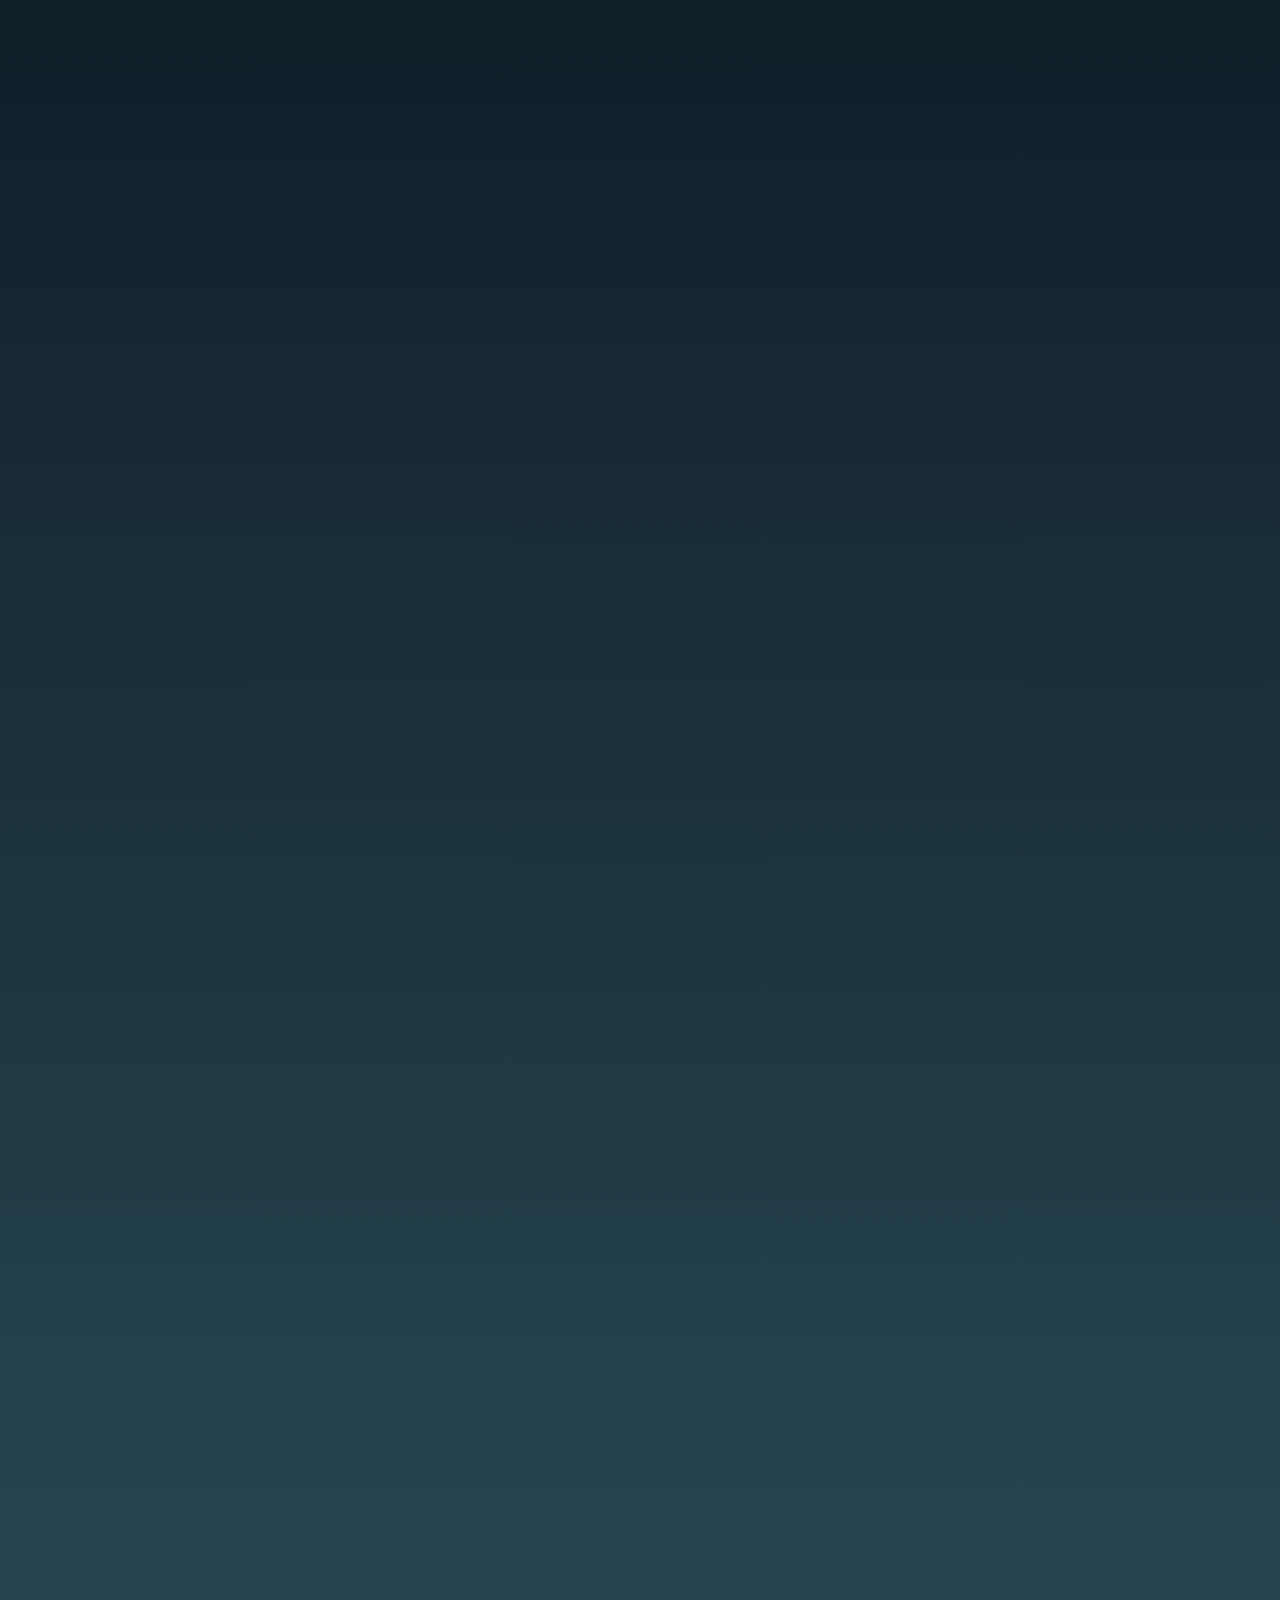
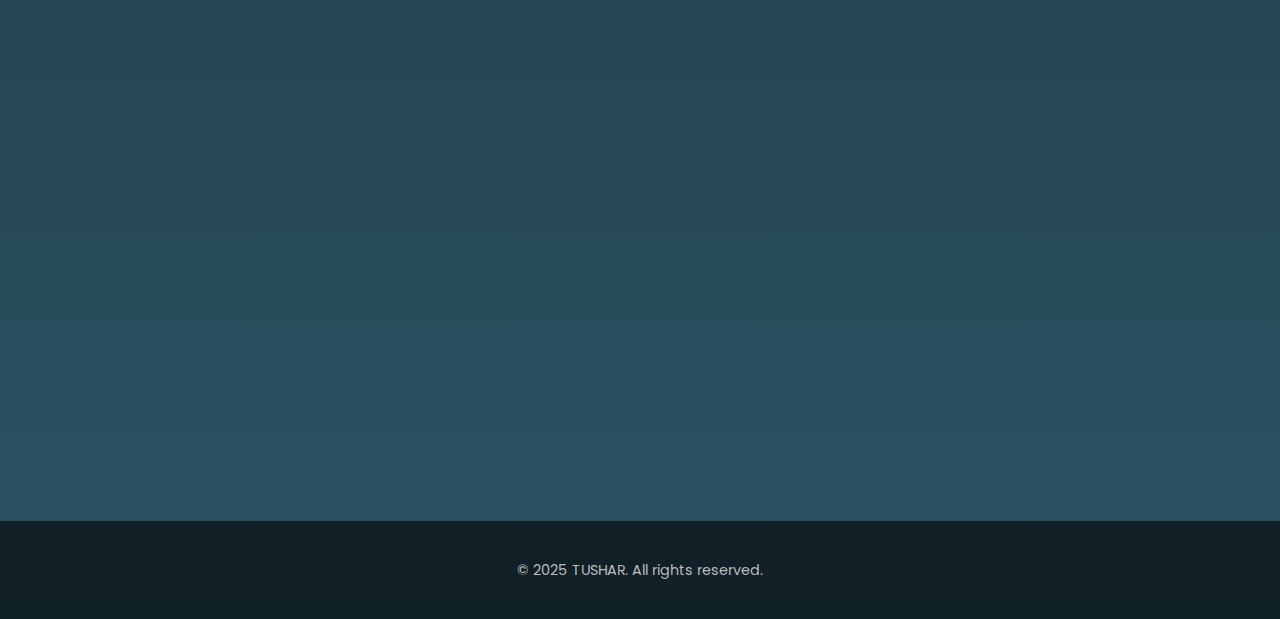
<file: index.html>
<!DOCTYPE html>
<html lang="en">
<head>
  <meta charset="UTF-8" />
  <meta name="viewport" content="width=device-width, initial-scale=1.0" />
  <title>TUSHAR | Portfolio</title>
  <link rel="stylesheet" href="style.css" />
  <link href="https://fonts.googleapis.com/css2?family=Poppins:wght@400;600&display=swap" rel="stylesheet">
</head>
<body>
  <header class="fade-in">
    <h1>TUSHAR</h1>
    <p>Frontend Developer | Web & App Enthusiast</p>
    <nav>
      <a href="#about">About</a>
      <a href="#projects">Projects</a>
      <a href="#skills">Skills</a>
      <a href="#contact">Contact</a>
    </nav>
  </header>

  <section id="about" class="fade-in">
    <h2>About Me</h2>
    <p>
      I'm a Frontend Developer skilled in HTML, CSS, JavaScript, and ReactJS.
      I’ve built full-stack apps like CoinPilot, e-commerce platforms, and interactive UIs, focusing on clean code and user experience.
    </p>
  </section>

  <section id="projects" class="fade-in">
    <h2>Projects</h2>

    <div class="project-card" onclick="window.open('https://github.com/Tushar-2808/CoinPilot','_blank')">
      <div class="project-title">
        <h3>CoinPilot</h3>
        <a href="https://coinpilot.netlify.app" target="_blank" class="live-link">Live Demo</a>
      </div>
      <ul class="project-details">
        <li>Full-stack personal finance tracker</li>
        <li>Firebase backend with real-time data</li>
        <li>Tracks income, expenses, balance</li>
        <li>Responsive dashboard & transaction log</li>
      </ul>
    </div>

    <div class="project-card" onclick="window.open('https://github.com/Tushar-2808/Spotify-App','_blank')">
      <div class="project-title">
        <h3>Spotify Clone</h3>
      </div>
      <ul class="project-details">
        <li>UI clone with playlist & playback features</li>
        <li>Built with HTML, CSS & JavaScript</li>
        <li>Responsive layout and album artwork</li>
      </ul>
    </div>

    <div class="project-card" onclick="window.open('https://github.com/Tushar-2808/E-Commerce','_blank')">
      <div class="project-title">
        <h3>E-Commerce Website</h3>
      </div>
      <ul class="project-details">
        <li>Product filtering, cart, authentication</li>
        <li>Backend integrated with Firebase</li>
        <li>Responsive and optimized UI</li>
      </ul>
    </div>

    <div class="project-card" onclick="window.open('https://github.com/Tushar-2808/QuizWebsite','_blank')">
      <div class="project-title">
        <h3>Quiz Website</h3>
      </div>
      <ul class="project-details">
        <li>Multiple-choice quiz with real-time scoring</li>
        <li>Feedback and UI built with HTML/CSS/JS</li>
        <li>Great for DOM manipulation practice</li>
      </ul>
    </div>
  </section>

  <section id="skills" class="fade-in">
    <h2>Skills</h2>
    <ul class="skills-list">
      <li>HTML</li>
      <li>CSS</li>
      <li>JavaScript</li>
      <li>ReactJS</li>
      <li>Firebase</li>
      <li>Tailwind CSS</li>
    </ul>
  </section>

  <section id="contact" class="fade-in">
    <h2>Contact</h2>
    <p>Email: <a href="mailto:tkumar2808@gmail.com">tkumar2808@gmail.com</a></p>
    <p>GitHub: <a href="https://github.com/Tushar-2808" target="_blank">Tushar-2808</a></p>
    <p>LinkedIn: <a href="https://linkedin.com/in/tushar2808" target="_blank">tushar2808</a></p>
    <p>Mobile: 8727966603</p>
  </section>

  <footer>
    <p>&copy; 2025 TUSHAR. All rights reserved.</p>
  </footer>
</body>
</html>
</file>
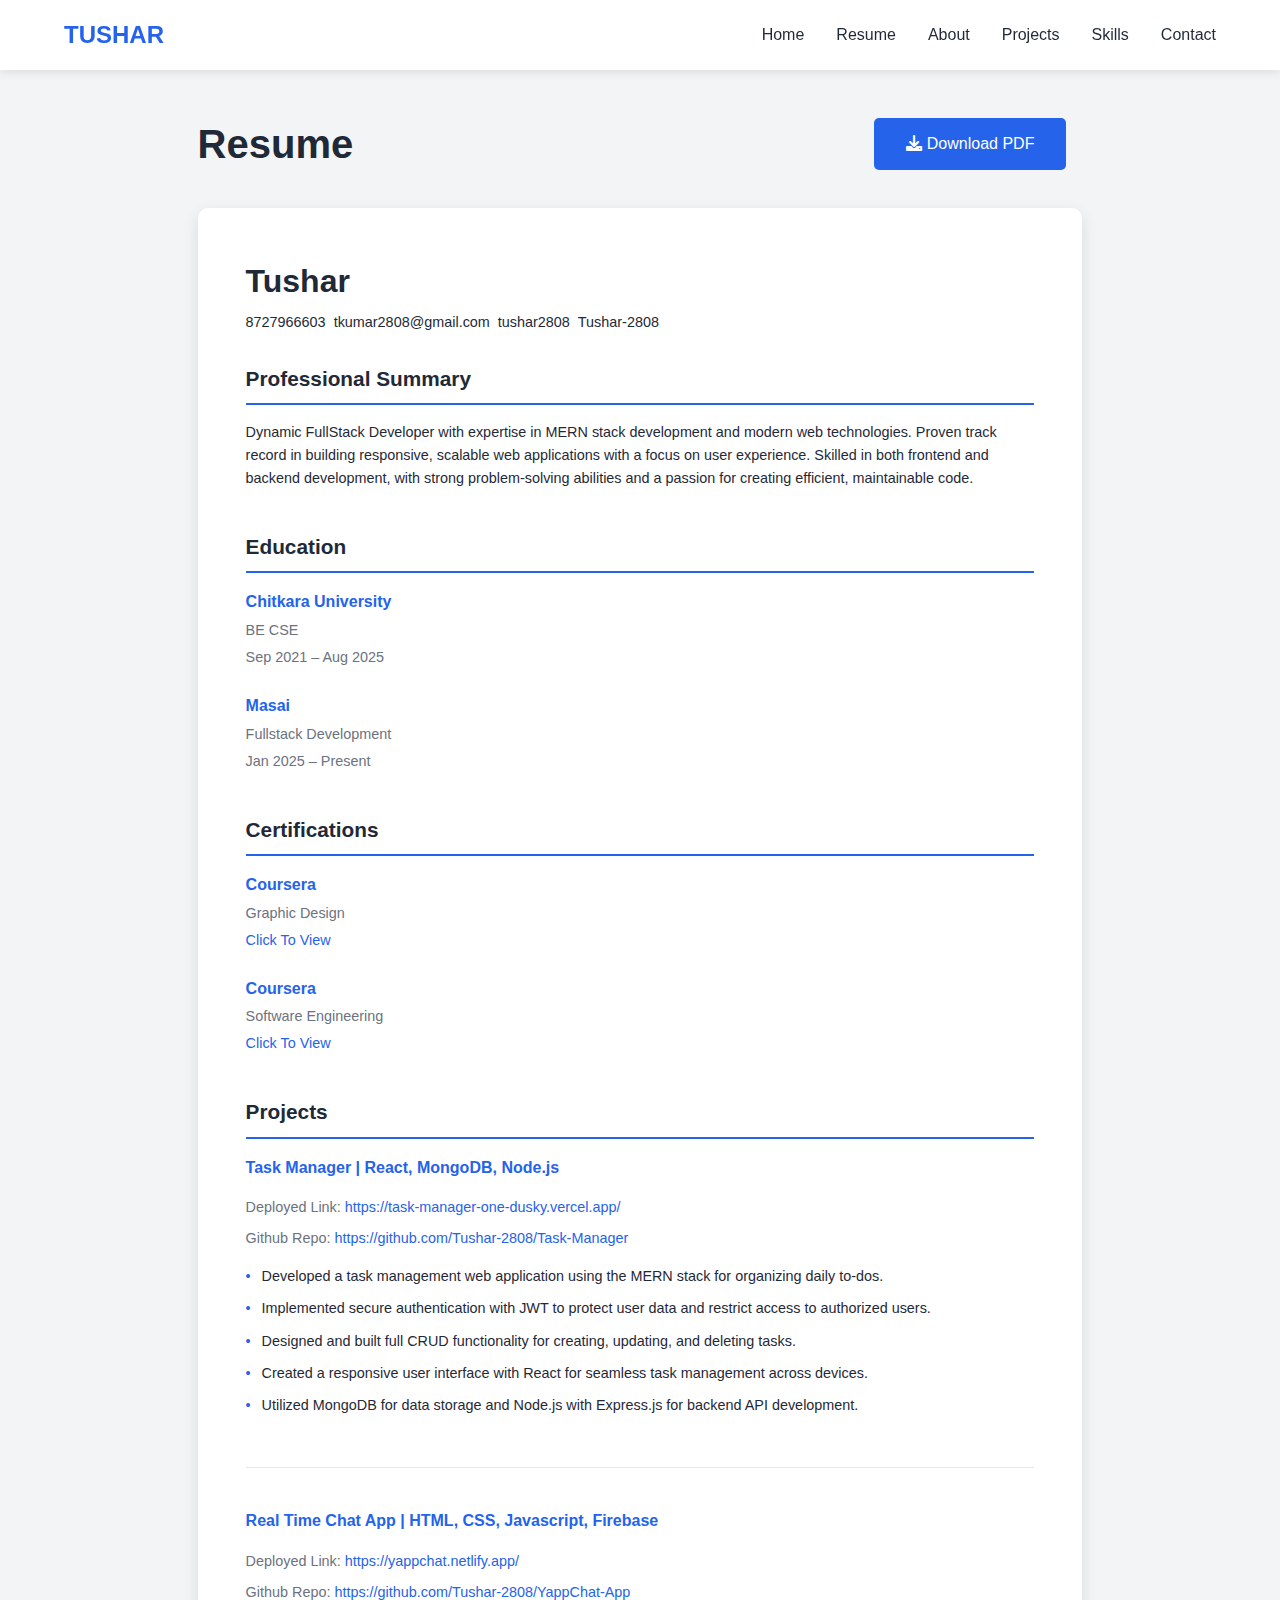
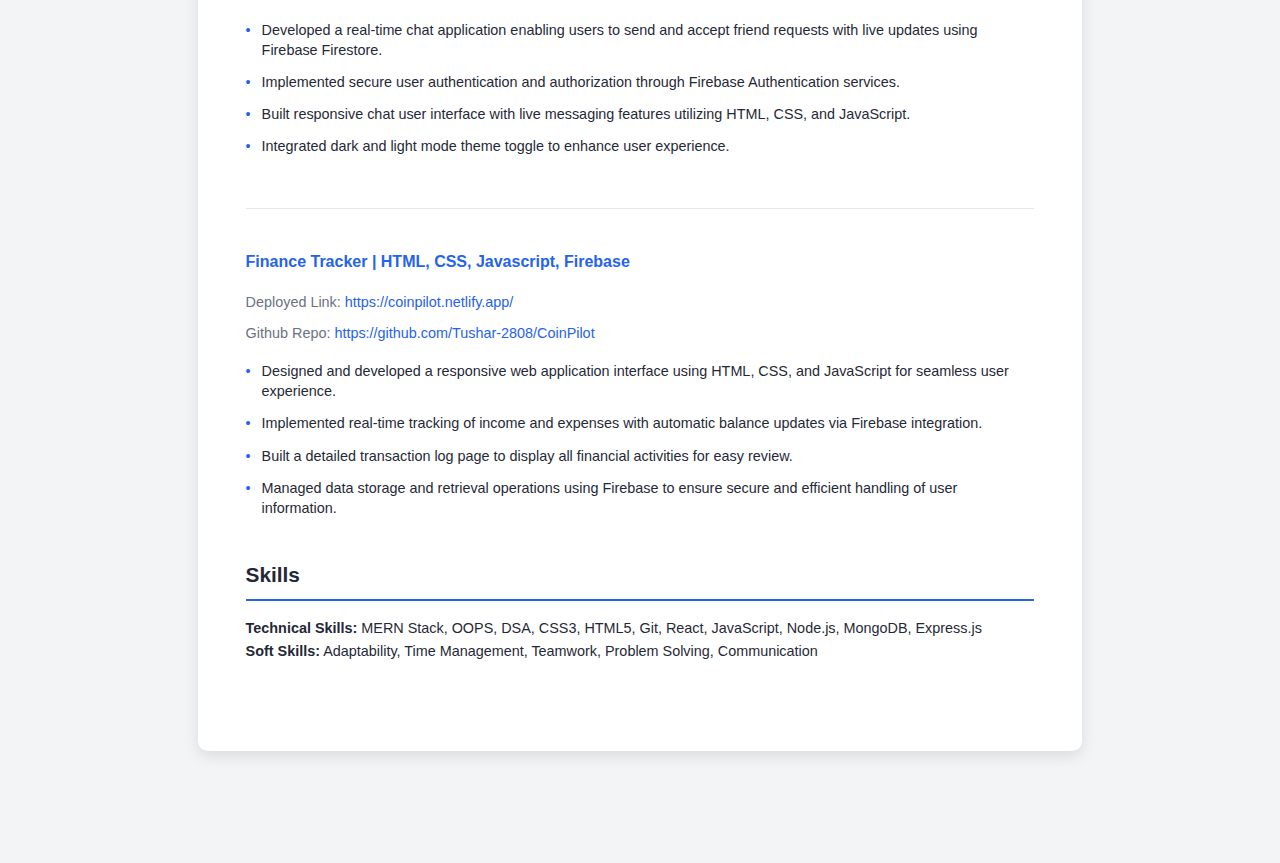
<file: resume.html>
<!DOCTYPE html>
<html lang="en">
<head>
    <meta charset="UTF-8">
    <meta name="viewport" content="width=device-width, initial-scale=1.0">
    <meta name="description" content="Tushar Kumar - FullStack Developer Resume showcasing skills, projects, and experience">
    <meta name="keywords" content="FullStack Developer, Resume, Web Development, React, Node.js, MongoDB">
    <title>Tushar Kumar | FullStack Developer Resume</title>
    <link rel="stylesheet" href="styles.css">
    <link rel="stylesheet" href="https://cdnjs.cloudflare.com/ajax/libs/font-awesome/6.0.0/css/all.min.css">
    <link rel="preconnect" href="https://fonts.googleapis.com">
    <link rel="preconnect" href="https://fonts.gstatic.com" crossorigin>
    <link href="https://fonts.googleapis.com/css2?family=Poppins:wght@300;400;500;600;700&display=swap" rel="stylesheet">
</head>
<body>
    <!-- Navigation -->
    <nav class="navbar">
        <div class="logo">TUSHAR</div>
        <ul class="nav-links">
            <li><a href="index.html">Home</a></li>
            <li><a href="resume.html">Resume</a></li>
            <li><a href="index.html#about">About</a></li>
            <li><a href="index.html#projects">Projects</a></li>
            <li><a href="index.html#skills">Skills</a></li>
            <li><a href="index.html#contact">Contact</a></li>
        </ul>
        <div class="hamburger">
            <span></span>
            <span></span>
            <span></span>
        </div>
    </nav>

    <!-- Resume Section -->
    <section class="resume-full">
        <div class="resume-container">
            <div class="resume-header">
                <h1>Resume</h1>
                <div class="resume-actions">
                    <a href="https://drive.google.com/uc?export=download&id=10CSlOe2R9C13NESLcyq9IXLPnB47zjus" class="btn primary">
                        <i class="fas fa-download"></i> Download PDF
                    </a>
                </div>
            </div>
            <div class="resume-content">
                <h2>Tushar</h2>
                <div class="contact-info">
                    <a href="tel:+918727966603">8727966603</a>  <a href="mailto:tkumar2808@gmail.com">tkumar2808@gmail.com</a>  <a href="https://linkedin.com/in/tushar2808" target="_blank">tushar2808</a>  <a href="https://github.com/Tushar-2808" target="_blank">Tushar-2808</a>
                </div>

                <div class="resume-section">
                    <h3>Professional Summary</h3>
                    <p>Dynamic FullStack Developer with expertise in MERN stack development and modern web technologies. Proven track record in building responsive, scalable web applications with a focus on user experience. Skilled in both frontend and backend development, with strong problem-solving abilities and a passion for creating efficient, maintainable code.</p>
                </div>

                <div class="resume-section">
                    <h3>Education</h3>
                    <div class="education-item">
                        <h4>Chitkara University</h4>
                        <p>BE CSE</p>
                        <p>Sep 2021 – Aug 2025</p>
                    </div>
                    <div class="education-item">
                        <h4>Masai</h4>
                        <p>Fullstack Development</p>
                        <p>Jan 2025 – Present</p>
                    </div>
                </div>

                <div class="resume-section">
                    <h3>Certifications</h3>
                    <div class="certification-item">
                        <h4>Coursera</h4>
                        <p>Graphic Design</p>
                        <a href="https://www.coursera.org/account/accomplishments/specialization/74XYM8QUG8YY?utm_source=link&utm_medium=certificate&utm_content=cert_image&utm_campaign=sharing_cta&utm_product=s12n" class="cert-link">Click To View</a>
                    </div>
                    <div class="certification-item">
                        <h4>Coursera</h4>
                        <p>Software Engineering</p>
                        <a href="https://www.coursera.org/account/accomplishments/specialization/LC2CFAATXA74?utm_source=link&utm_medium=certificate&utm_content=cert_image&utm_campaign=sharing_cta&utm_product=s12n" class="cert-link">Click To View</a>
                    </div>
                </div>

                <div class="resume-section">
                    <h3>Projects</h3>
                    <div class="project-item">
                        <h4>Task Manager | React, MongoDB, Node.js</h4>
                        <p>Deployed Link: <a href="https://task-manager-one-dusky.vercel.app/" target="_blank">https://task-manager-one-dusky.vercel.app/</a></p>
                        <p>Github Repo: <a href="https://github.com/Tushar-2808/Task-Manager" target="_blank">https://github.com/Tushar-2808/Task-Manager</a></p>
                        <ul>
                            <li>Developed a task management web application using the MERN stack for organizing daily to-dos.</li>
                            <li>Implemented secure authentication with JWT to protect user data and restrict access to authorized users.</li>
                            <li>Designed and built full CRUD functionality for creating, updating, and deleting tasks.</li>
                            <li>Created a responsive user interface with React for seamless task management across devices.</li>
                            <li>Utilized MongoDB for data storage and Node.js with Express.js for backend API development.</li>
                        </ul>
                    </div>

                    <div class="project-item">
                        <h4>Real Time Chat App | HTML, CSS, Javascript, Firebase</h4>
                        <p>Deployed Link: <a href="https://yappchat.netlify.app/" target="_blank">https://yappchat.netlify.app/</a></p>
                        <p>Github Repo: <a href="https://github.com/Tushar-2808/YappChat-App" target="_blank">https://github.com/Tushar-2808/YappChat-App</a></p>
                        <ul>
                            <li>Developed a real-time chat application enabling users to send and accept friend requests with live updates using Firebase Firestore.</li>
                            <li>Implemented secure user authentication and authorization through Firebase Authentication services.</li>
                            <li>Built responsive chat user interface with live messaging features utilizing HTML, CSS, and JavaScript.</li>
                            <li>Integrated dark and light mode theme toggle to enhance user experience.</li>
                        </ul>
                    </div>

                    <div class="project-item">
                        <h4>Finance Tracker | HTML, CSS, Javascript, Firebase</h4>
                        <p>Deployed Link: <a href="https://coinpilot.netlify.app/" target="_blank">https://coinpilot.netlify.app/</a></p>
                        <p>Github Repo: <a href="https://github.com/Tushar-2808/CoinPilot" target="_blank">https://github.com/Tushar-2808/CoinPilot</a></p>
                        <ul>
                            <li>Designed and developed a responsive web application interface using HTML, CSS, and JavaScript for seamless user experience.</li>
                            <li>Implemented real-time tracking of income and expenses with automatic balance updates via Firebase integration.</li>
                            <li>Built a detailed transaction log page to display all financial activities for easy review.</li>
                            <li>Managed data storage and retrieval operations using Firebase to ensure secure and efficient handling of user information.</li>
                        </ul>
                    </div>
                </div>

                <div class="resume-section">
                    <h3>Skills</h3>
                    <p><strong>Technical Skills:</strong> MERN Stack, OOPS, DSA, CSS3, HTML5, Git, React, JavaScript, Node.js, MongoDB, Express.js</p>
                    <p><strong>Soft Skills:</strong> Adaptability, Time Management, Teamwork, Problem Solving, Communication</p>
                </div>
            </div>
        </div>
    </section>

    <script src="script.js"></script>
</body>
</html>
</file>
<file: style.css>
* {
  box-sizing: border-box;
  scroll-behavior: smooth;
}

body {
  font-family: 'Poppins', sans-serif;
  margin: 0;
  background: linear-gradient(to bottom, #0f2027, #203a43, #2c5364);
  color: #f0f0f0;
}

header {
  background: rgba(0, 0, 0, 0.7);
  color: #fff;
  padding: 3rem 1rem;
  text-align: center;
}

header h1 {
  font-size: 2.5rem;
  margin-bottom: 0.3rem;
  letter-spacing: 1px;
}

header p {
  margin: 0;
  font-size: 1.1rem;
  color: #aaa;
}

nav {
  margin-top: 1rem;
}

nav a {
  margin: 0 0.7rem;
  color: #90cdf4;
  text-decoration: none;
  font-weight: 600;
}

nav a:hover {
  color: #fff;
}

section {
  max-width: 1000px;
  margin: auto;
  padding: 2rem 1.5rem;
}

h2 {
  color: #90cdf4;
  margin-bottom: 1.5rem;
  font-size: 2rem;
}

.project-card {
  display: block;
  background: rgba(255, 255, 255, 0.05);
  border-left: 4px solid #1e88e5;
  margin-bottom: 1.5rem;
  padding: 1rem 1.5rem;
  box-shadow: 0 5px 15px rgba(0,0,0,0.2);
  transition: transform 0.3s ease, background 0.3s ease;
  border-radius: 8px;
  color: inherit;
  text-decoration: none;
}

.project-card:hover {
  background: rgba(255, 255, 255, 0.1);
  transform: translateY(-5px);
}

.skills-list {
  display: grid;
  grid-template-columns: repeat(auto-fit, minmax(120px, 1fr));
  gap: 1rem;
  list-style: none;
  padding: 0;
}

.skills-list li {
  background: rgba(255, 255, 255, 0.08);
  padding: 0.8rem 1rem;
  border-radius: 5px;
  text-align: center;
  transition: background 0.3s ease;
}

.skills-list li:hover {
  background: #1e88e5;
  color: white;
}

footer {
  text-align: center;
  background: rgba(0, 0, 0, 0.6);
  color: #bbb;
  padding: 1.5rem;
  font-size: 0.9rem;
}

/* Animations */
.fade-in {
  opacity: 0;
  transform: translateY(20px);
  animation: fadeInUp 0.7s ease-out forwards;
}

.fade-in:nth-of-type(2) { animation-delay: 0.2s; }
.fade-in:nth-of-type(3) { animation-delay: 0.4s; }
.fade-in:nth-of-type(4) { animation-delay: 0.6s; }
.fade-in:nth-of-type(5) { animation-delay: 0.8s; }

@keyframes fadeInUp {
  to {
    opacity: 1;
    transform: none;
  }
}

a {
  color: #1e88e5;
}

a:hover {
  text-decoration: underline;
}
</file>
<file: styles.css>
/* Reset and Base Styles */
* {
    margin: 0;
    padding: 0;
    box-sizing: border-box;
}

:root {
    --primary-color: #2563eb;
    --secondary-color: #1e40af;
    --text-color: #1f2937;
    --light-text: #6b7280;
    --background: #ffffff;
    --section-bg: #f3f4f6;
    --card-bg: #ffffff;
    --transition: all 0.3s ease;
}

html {
    scroll-behavior: smooth;
}

body {
    font-family: 'Inter', -apple-system, BlinkMacSystemFont, 'Segoe UI', Roboto, sans-serif;
    line-height: 1.6;
    color: var(--text-color);
}

/* Navigation */
.navbar {
    position: fixed;
    top: 0;
    width: 100%;
    padding: 1rem 5%;
    background: var(--background);
    display: flex;
    justify-content: space-between;
    align-items: center;
    box-shadow: 0 2px 10px rgba(0, 0, 0, 0.1);
    z-index: 1000;
}

.logo {
    font-size: 1.5rem;
    font-weight: bold;
    color: var(--primary-color);
}

.nav-links {
    display: flex;
    list-style: none;
    gap: 2rem;
}

.nav-links a {
    text-decoration: none;
    color: var(--text-color);
    font-weight: 500;
    transition: var(--transition);
}

.nav-links a:hover {
    color: var(--primary-color);
}

.hamburger {
    display: none;
    flex-direction: column;
    gap: 6px;
    cursor: pointer;
}

.hamburger span {
    width: 25px;
    height: 2px;
    background: var(--text-color);
    transition: var(--transition);
}

/* Hero Section */
.hero {
    min-height: 100vh;
    display: flex;
    align-items: center;
    padding: 0 5%;
    background: linear-gradient(135deg, #f0f9ff 0%, #e0f2fe 100%);
}

.hero-content {
    max-width: 800px;
}

.hero h1 {
    font-size: 3.5rem;
    margin-bottom: 1rem;
    color: var(--text-color);
}

.hero h2 {
    font-size: 2rem;
    color: var(--primary-color);
    margin-bottom: 1.5rem;
}

.hero p {
    font-size: 1.2rem;
    color: var(--light-text);
    margin-bottom: 2rem;
}

/* Buttons */
.btn {
    display: inline-block;
    padding: 0.8rem 2rem;
    border-radius: 5px;
    text-decoration: none;
    font-weight: 500;
    transition: var(--transition);
    margin-right: 1rem;
}

.btn.primary {
    background: var(--primary-color);
    color: white;
}

.btn.secondary {
    background: transparent;
    border: 2px solid var(--primary-color);
    color: var(--primary-color);
}

.btn:hover {
    transform: translateY(-2px);
    box-shadow: 0 5px 15px rgba(0, 0, 0, 0.1);
}

/* Sections */
section {
    padding: 5rem 5%;
}

.section-title {
    font-size: 2.5rem;
    text-align: center;
    margin-bottom: 3rem;
    color: var(--text-color);
}

/* About Section */
.about {
    background: var(--section-bg);
}

.about-content {
    max-width: 800px;
    margin: 0 auto;
}

.about-points {
    list-style: none;
    margin-top: 2rem;
}

.about-points li {
    margin-bottom: 1rem;
    font-size: 1.1rem;
}

/* Projects Section */
.project-grid {
    display: grid;
    grid-template-columns: repeat(auto-fit, minmax(300px, 1fr));
    gap: 2rem;
    margin-top: 2rem;
}

.project-card {
    background: var(--card-bg);
    padding: 2rem;
    border-radius: 10px;
    box-shadow: 0 5px 15px rgba(0, 0, 0, 0.1);
    transition: var(--transition);
}

.project-card:hover {
    transform: translateY(-5px);
}

.project-card h3 {
    color: var(--primary-color);
    margin-bottom: 1rem;
}

.tech-stack {
    display: flex;
    flex-wrap: wrap;
    gap: 0.5rem;
    margin: 1rem 0;
}

.tech-stack span {
    background: var(--section-bg);
    padding: 0.3rem 0.8rem;
    border-radius: 15px;
    font-size: 0.9rem;
}

.project-links {
    display: flex;
    gap: 1rem;
    margin-top: 1.5rem;
}

.btn-link {
    display: inline-flex;
    align-items: center;
    gap: 0.5rem;
    color: var(--primary-color);
    text-decoration: none;
    font-weight: 500;
    transition: var(--transition);
}

.btn-link:hover {
    color: var(--secondary-color);
    transform: translateY(-2px);
}

.btn-link i {
    font-size: 1.1rem;
}

/* Skills Section */
.skills {
    background: var(--section-bg);
}

.skills-grid {
    display: grid;
    grid-template-columns: repeat(auto-fit, minmax(120px, 1fr));
    gap: 1rem;
    max-width: 800px;
    margin: 0 auto;
}

.skill-item {
    background: var(--card-bg);
    padding: 1rem;
    text-align: center;
    border-radius: 5px;
    box-shadow: 0 2px 5px rgba(0, 0, 0, 0.1);
    transition: var(--transition);
}

.skill-item:hover {
    transform: translateY(-3px);
    box-shadow: 0 5px 15px rgba(0, 0, 0, 0.1);
}

/* Contact Section */
.contact-content {
    max-width: 600px;
    margin: 0 auto;
}

.contact-info {
    display: flex;
    flex-direction: column;
    gap: 1.5rem;
}

.contact-item {
    display: flex;
    align-items: center;
    gap: 1rem;
}

.contact-item i {
    font-size: 1.5rem;
    color: var(--primary-color);
}

.contact-item a {
    color: var(--text-color);
    text-decoration: none;
    transition: var(--transition);
}

.contact-item a:hover {
    color: var(--primary-color);
}

/* Footer */
footer {
    text-align: center;
    padding: 2rem;
    background: var(--section-bg);
    color: var(--light-text);
}

/* Resume Section */
.resume {
    background: var(--section-bg);
    padding: 5rem 5%;
}

.resume-content {
    background: var(--card-bg);
    padding: 2rem;
    border-radius: 10px;
    box-shadow: 0 5px 15px rgba(0, 0, 0, 0.1);
}

.resume-section {
    margin-bottom: 2rem;
}

.resume-section h2 {
    font-size: 2.5rem;
    color: var(--primary-color);
    margin-bottom: 0.5rem;
}

.resume-section h3 {
    font-size: 1.8rem;
    color: var(--text-color);
    margin-bottom: 1rem;
    padding-bottom: 0.5rem;
    border-bottom: 2px solid var(--primary-color);
}

.resume-section h4 {
    font-size: 1.3rem;
    color: var(--text-color);
    margin-bottom: 0.5rem;
}

.resume-title {
    font-size: 1.5rem;
    color: var(--light-text);
    margin-bottom: 1.5rem;
}

.contact-info {
    display: grid;
    grid-template-columns: repeat(auto-fit, minmax(250px, 1fr));
    gap: 1rem;
    margin-bottom: 2rem;
}

.contact-info p {
    display: flex;
    align-items: center;
    gap: 0.5rem;
    color: var(--text-color);
}

.contact-info i {
    color: var(--primary-color);
    font-size: 1.2rem;
}

.skills-grid {
    display: grid;
    grid-template-columns: repeat(auto-fit, minmax(200px, 1fr));
    gap: 2rem;
}

.skill-category h4 {
    color: var(--primary-color);
    margin-bottom: 1rem;
}

.skill-category ul {
    list-style: none;
}

.skill-category li {
    margin-bottom: 0.5rem;
    padding-left: 1.5rem;
    position: relative;
}

.skill-category li::before {
    content: "•";
    color: var(--primary-color);
    position: absolute;
    left: 0;
}

.project-item {
    margin-bottom: 2rem;
    padding-bottom: 2rem;
    border-bottom: 1px solid #e5e7eb;
}

.project-item:last-child {
    border-bottom: none;
    margin-bottom: 0;
    padding-bottom: 0;
}

.project-item h4 {
    color: var(--primary-color);
    margin-bottom: 0.5rem;
}

.project-item p {
    color: var(--light-text);
    margin-bottom: 1rem;
}

.project-item ul {
    list-style: none;
    padding-left: 1.5rem;
}

.project-item li {
    margin-bottom: 0.5rem;
    position: relative;
}

.project-item li::before {
    content: "•";
    color: var(--primary-color);
    position: absolute;
    left: -1.5rem;
}

.education-item {
    margin-bottom: 1rem;
}

.education-item h4 {
    color: var(--primary-color);
    margin-bottom: 0.25rem;
}

.education-item p {
    color: var(--light-text);
    margin-bottom: 0.25rem;
}

/* Resume Full Page */
.resume-full {
    padding-top: 80px;
    min-height: 100vh;
    background: var(--section-bg);
}

.resume-container {
    max-width: 1000px;
    margin: 0 auto;
    padding: 2rem 5%;
}

.resume-header {
    display: flex;
    justify-content: space-between;
    align-items: center;
    margin-bottom: 2rem;
    flex-wrap: wrap;
    gap: 1rem;
}

.resume-header h1 {
    font-size: 2.5rem;
    color: var(--text-color);
}

.resume-content {
    background: var(--card-bg);
    padding: 3rem;
    border-radius: 10px;
    box-shadow: 0 5px 15px rgba(0, 0, 0, 0.1);
    font-size: 0.9rem;
}

.resume-content h2 {
    font-size: 2rem;
    color: var(--text-color);
    margin-bottom: 0.5rem;
}

.resume-content .contact-info {
    font-size: 0.9rem;
    color: var(--light-text);
    margin-bottom: 2rem;
    display: flex;
    flex-direction: row;
    flex-wrap: nowrap;
    align-items: center;
    white-space: nowrap;
    overflow-x: auto;
    gap: 0.5rem;
    line-height: 1;
}

.resume-content .contact-info a {
    color: var(--text-color);
    text-decoration: none;
    transition: var(--transition);
    display: inline-block;
}

.resume-content .contact-info a:hover {
    color: var(--primary-color);
}

.resume-content .contact-info span {
    color: var(--light-text);
    font-weight: 300;
    margin: 0 0.25rem;
}

.resume-section {
    margin-bottom: 2.5rem;
}

.resume-section h3 {
    font-size: 1.3rem;
    color: var(--text-color);
    margin-bottom: 1rem;
    padding-bottom: 0.5rem;
    border-bottom: 2px solid var(--primary-color);
}

.resume-section h4 {
    font-size: 1rem;
    color: var(--text-color);
    margin-bottom: 0.5rem;
}

.education-item {
    margin-bottom: 1.5rem;
}

.education-item h4 {
    color: var(--primary-color);
    margin-bottom: 0.25rem;
}

.education-item p {
    color: var(--light-text);
    margin-bottom: 0.25rem;
}

.certification-item {
    margin-bottom: 1.5rem;
}

.certification-item h4 {
    color: var(--primary-color);
    margin-bottom: 0.25rem;
}

.certification-item p {
    color: var(--light-text);
    margin-bottom: 0.25rem;
}

.cert-link {
    color: var(--primary-color);
    text-decoration: none;
    font-weight: 500;
}

.cert-link:hover {
    text-decoration: underline;
}

.project-item {
    margin-bottom: 2.5rem;
    padding-bottom: 2.5rem;
    border-bottom: 1px solid #e5e7eb;
}

.project-item:last-child {
    border-bottom: none;
    margin-bottom: 0;
    padding-bottom: 0;
}

.project-item h4 {
    color: var(--primary-color);
    margin-bottom: 1rem;
}

.project-item p {
    color: var(--light-text);
    margin-bottom: 0.5rem;
}

.project-item a {
    color: var(--primary-color);
    text-decoration: none;
}

.project-item a:hover {
    text-decoration: underline;
}

.project-item ul {
    list-style: none;
    padding-left: 1rem;
    margin-top: 1rem;
}

.project-item li {
    margin-bottom: 0.75rem;
    position: relative;
    color: var(--text-color);
    line-height: 1.4;
}

.project-item li::before {
    content: "•";
    color: var(--primary-color);
    position: absolute;
    left: -1rem;
}

/* Responsive Design */
@media (max-width: 768px) {
    .nav-links {
        display: none;
    }

    .hamburger {
        display: flex;
    }

    .hero h1 {
        font-size: 2.5rem;
    }

    .hero h2 {
        font-size: 1.5rem;
    }

    .section-title {
        font-size: 2rem;
    }

    .project-grid {
        grid-template-columns: 1fr;
    }

    .resume-content {
        padding: 2rem;
        font-size: 0.85rem;
    }

    .resume-content h2 {
        font-size: 1.8rem;
    }

    .resume-section h3 {
        font-size: 1.3rem;
    }

    .resume-content .contact-info {
        font-size: 0.8rem;
        padding-bottom: 0.5rem;
        justify-content: flex-start;
        gap: 0.3rem;
    }

    .resume-content .contact-info span {
        margin: 0 0.15rem;
    }

    .project-item {
        margin-bottom: 2rem;
        padding-bottom: 2rem;
    }

    .project-item ul {
        padding-left: 0.8rem;
    }

    .project-item li::before {
        left: -0.8rem;
    }
}

/* Animations */
@keyframes fadeIn {
    from {
        opacity: 0;
        transform: translateY(20px);
    }
    to {
        opacity: 1;
        transform: translateY(0);
    }
}

.hero-content, .about-content, .project-card, .skill-item {
    animation: fadeIn 1s ease-out;
}
</file>
